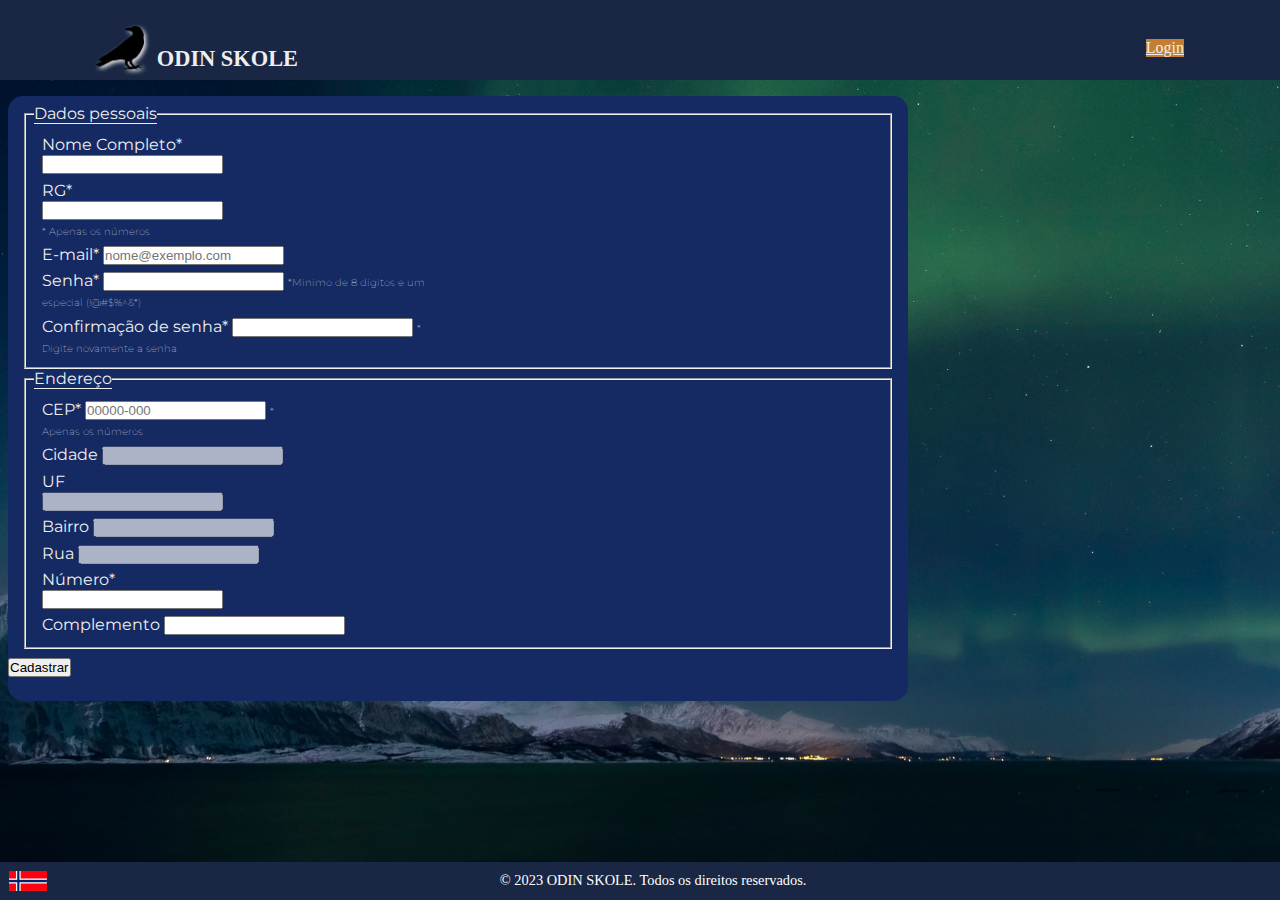
<file: html/cadastro.html>
<!DOCTYPE html>
<html lang="pt-br">

<head>

    <meta charset="UTF-8" />
    <meta http-equiv="X-UA-Compatible" content="IE=edge" />
    <meta name="viewport" content="width=device-width, initial-scale=1.0" />

    <!-- BOOTSTRAP -->
    <link href="https://cdn.jsdelivr.net/npm/bootstrap@5.3.1/dist/css/bootstrap.min.css" rel="stylesheet" integrity="sha384-4bw+/aepP/YC94hEpVNVgiZdgIC5+VKNBQNGCHeKRQN+PtmoHDEXuppvnDJzQIu9" crossorigin="anonymous">
    <script src="https://cdn.jsdelivr.net/npm/bootstrap@5.3.1/dist/js/bootstrap.bundle.min.js" integrity="sha384-HwwvtgBNo3bZJJLYd8oVXjrBZt8cqVSpeBNS5n7C8IVInixGAoxmnlMuBnhbgrkm" crossorigin="anonymous" defer></script>

    <!-- CSS -->
    <link rel="stylesheet" href="../src/styles/cadastro.css">

    <!-- JAVASCRIPT -->
    <script type="module" src="../src/controllers/cadastro.js" defer></script>

    <!-- TITULO -->
    <title>Cadastro</title>
    
</head>

<body>

    <header id="header" class="cabecalho"></header>

    <!-- Parte principal da página de cadastro -->
    <main class="d-flex flex-column justify-content-start align-items-center">

        <form class="d-flex flex-column justify-content-start align-items-center" id="formCadastro">
            
            <!-- Div para agrupar os fieldset, usado na responsividade -->
            <div class="grupoFieldset d-flex justify-content-around align-items-start">
                
                <!-- Dados de identificação do usuário -->
                <fieldset class="d-flex flex-wrap dadosIdentificacao">

                    <legend class="legendaFieldset">Dados pessoais</legend> 

                    <div class="form-group grupoInput nomeInput">
                        <label for="nome">Nome Completo*</label>
                        <input type="text" class="form-control" id="nome" required>
                    </div>
                    
                    <div class="form-group grupoInput rgInput">
                        <label for="rg">RG*</label>
                        <input type="number" class="form-control" id="rg" required>
                        <small>* Apenas os números</small>
                    </div>
                    
                    <div class="form-group grupoInput emailInput">
                        <label for="email">E-mail*</label>
                        <input type="email" class="form-control" id="email" placeholder="nome@exemplo.com" required>
                    </div>
                    
                    <div class="form-group grupoInput">
                        <label for="senha">Senha*</label>
                        <input type="password" class="form-control" id="senha" required>
                        <small>*Minimo de 8 digitos e um especial (!@#$%^&*)</small>
                    </div>
                    
                    <div class="form-group grupoInput">
                        <label for="senhaConfirma">Confirmação de senha*</label>
                        <input type="password" class="form-control" id="senhaConfirma" required>
                        <small>* Digite novamente a senha</small>
                    </div>
                
                </fieldset>
                <!-- Fim para o Dados de identificação do usuário -->

                <!-- Endereço do usuário -->
                <fieldset class="d-flex flex-wrap dadosEndereco">
                    
                    <legend class="legendaFieldset">Endereço</legend>

                    <div class="cepInput grupoInput">
                        <label for="cep">CEP*</label>
                        <input type="number" class="form-control" id="cep" placeholder="00000-000" required>
                        <small>* Apenas os números</small>
                    </div>

                    <div class="cidadeInput grupoInput">
                        <label for="cidade">Cidade</label>
                        <input type="text" class="form-control" id="cidade" required disabled>
                    </div>
                    
                    <div class="ufInput grupoInput">
                        <label for="cidade">UF</label>
                        <input type="text"  class="form-control" id="estado" required disabled >
                    </div>

                    <div class="bairroInput grupoInput">
                        <label for="bairro">Bairro</label>
                        <input type="text" class="form-control" id="bairro" required disabled>
                    </div>
                    
                    <div class="ruaInput grupoInput">
                        <label for="rua">Rua</label>
                        <input type="text" class="form-control" id="rua" required disabled>
                    </div>
                    
                    <div class="numeroInput grupoInput">
                        <label for="numero">Número*</label>
                        <input type="number" class="form-control" id="numero" required>
                    </div>

                    <div class="form-group grupoInput w-100">
                        <label for="complemento">Complemento</label>
                        <input type="text" class="form-control" id="complemento">
                    </div>

                </fieldset>
                <!-- Fim do Endereço do usuário -->

            </div>
            <!-- Fim da Div para agrupar os fieldset, usado na responsividade -->

            <button class="btn btn-primary botaoCadastro" type="submit">Cadastrar</button>

        </form>

    </main>

    <!-- Rodape com bandeira da noruega -->
    <footer class="rodape">
        <img src="../src/images/bandeiraNoruega.png" alt="bandeira da noruega" class="imgBandeira">
        <p class="textoDoRodape">&copy; 2023 ODIN SKOLE. Todos os direitos reservados.</p>
    </footer>
</body>
</html>
</file>
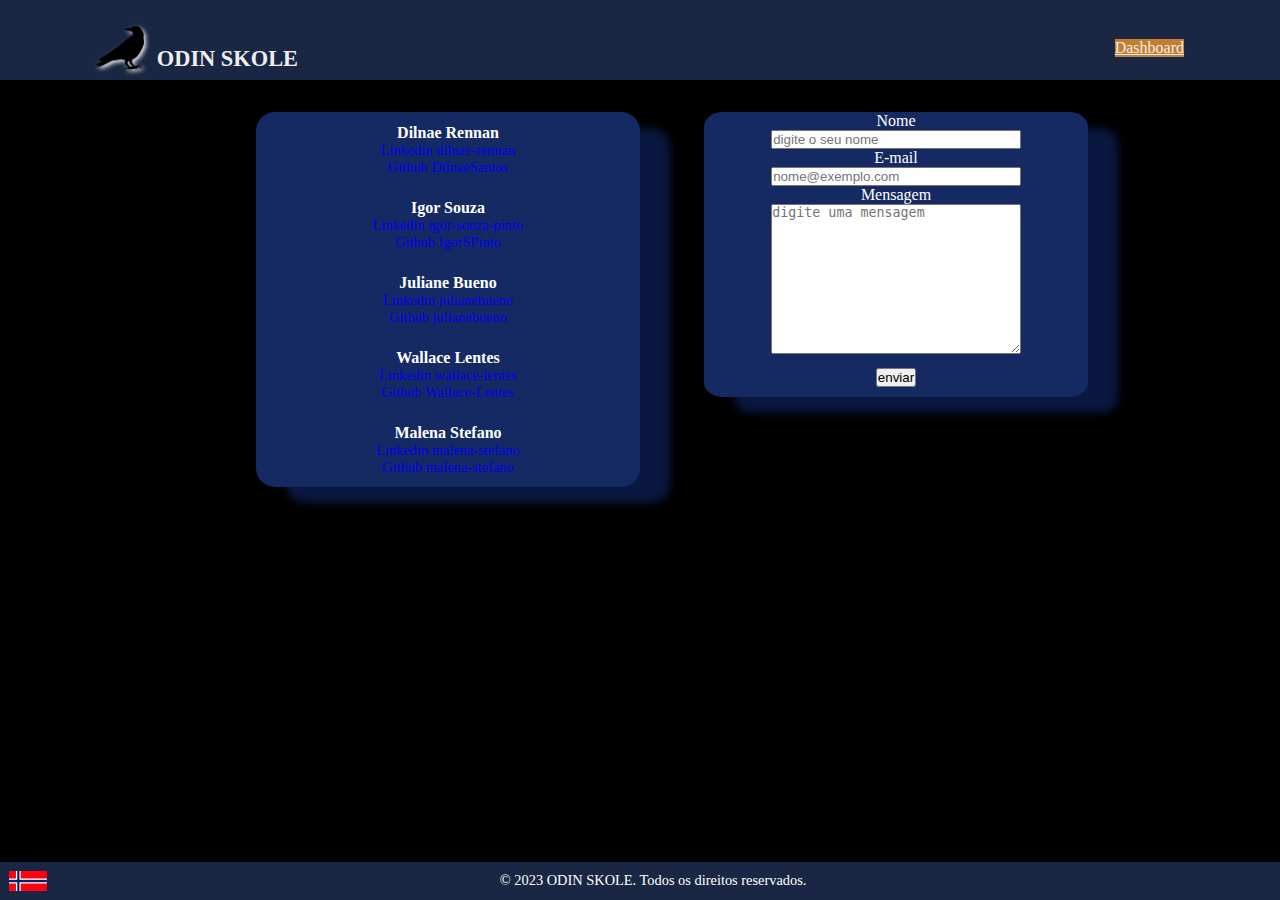
<file: html/contato.html>
<!DOCTYPE html>
<html lang="pt-br">

<head>
    
    <meta charset="UTF-8" />
    <meta http-equiv="X-UA-Compatible" content="IE=edge" />
    <meta name="viewport" content="width=device-width, initial-scale=1.0" />

    <!-- BOOTSTRAP -->
    <link href="https://cdn.jsdelivr.net/npm/bootstrap@5.3.1/dist/css/bootstrap.min.css" rel="stylesheet" integrity="sha384-4bw+/aepP/YC94hEpVNVgiZdgIC5+VKNBQNGCHeKRQN+PtmoHDEXuppvnDJzQIu9" crossorigin="anonymous">
    <script src="https://cdn.jsdelivr.net/npm/bootstrap@5.3.1/dist/js/bootstrap.bundle.min.js" integrity="sha384-HwwvtgBNo3bZJJLYd8oVXjrBZt8cqVSpeBNS5n7C8IVInixGAoxmnlMuBnhbgrkm" crossorigin="anonymous" defer></script>

    <!-- CSS -->
    <link rel="stylesheet" href="../src/styles/contato.css">

    <!-- JAVASCRIPT -->
    <script type="module" src="../src/controllers/contato.js" defer></script>

    <!-- TITULO -->
    <title>Contato</title>

</head>

<body>

    <header id="header" class="cabecalho"></header>

    <main>
        <!-- sessão que tem as redes sociais da equipe -->
        <section class="equipe">
            <div class="equipeContainer">
                <h3 class="nomeIntegrantes">Dilnae Rennan</h3>
                <a href="https://linkedin.com/in/dilnae-rennan" class="LinkSociais">Linkedin dilnae-rennan</a>
                <a href="https://github.com/DilnaeSantos" class="LinkSociais">Github DilnaeSantos</a>
            </div>    
            <div class="equipeContainer">
                <h3 class="nomeIntegrantes">Igor Souza</h3>
                <a href="https://www.linkedin.com/in/igor-de-souza-pinto-8407a0207/" class="LinkSociais">Linkedin igor-souza-pinto</a>
                <a href="https://github.com/IgorSPinto" class="LinkSociais">Github IgorSPinto</a>
            </div>
            <div class="equipeContainer">
                <h3 class="nomeIntegrantes">Juliane Bueno</h3>
                <a href="https://www.linkedin.com/in/julianebueno1/" class="LinkSociais">Linkedin julianebueno</a>
                <a href="https://github.com/julianebueno" class="LinkSociais">Github julianebueno</a>
            </div>
            <div class="equipeContainer">
                <h3 class="nomeIntegrantes">Wallace Lentes</h3>
                <a href="https://www.linkedin.com/in/wallace-lentes-616a84209/" class="LinkSociais">Linkedin wallace-lentes</a>
                <a href="https://github.com/Wallace-Lentes" class="LinkSociais">Github Wallace-Lentes</a>
            </div>
            <div class="equipeContainer">
                <h3 class="nomeIntegrantes">Malena Stefano</h3>
                <a href="https://www.linkedin.com/in/malena-stefano-luna-697350202/" class="LinkSociais">Linkedin malena-stefano</a>
                <a href="https://github.com/tsarinatsarina" class="LinkSociais">Github malena-stefano</a>
            </div>
        </section>
        <section>
            <!-- Formulário de envio -->
            <!-- eu utilizei uma api para enviar o conteudo do form para o meu email -->
            <!-- algumas class esta utilizando o comando do boostrap -->
            <form action="https://api.staticforms.xyz/submit" method="post" class="formularioDeEnvio">
                <label for="nome">Nome</label>
                <input type="text" class="form-control" id="nome" name="nome" placeholder="digite o seu nome" required>

                <label for="email">E-mail</label>
                <input type="email" name="email" class="form-control" id="email" placeholder="nome@exemplo.com" required>

                <label for="mensagem">Mensagem</label>
                <textarea name="mensagem" class="form-control" cols="32" rows="5" id="msg" placeholder="digite uma mensagem" required></textarea>

                <button type="submit" class="btn btn-light" id="enviarBtn">enviar</button>

                <!-- esse dois input faz parte da api -->
                <input type="hidden" name="accessKey" value="408a6f20-c2ce-4404-bb44-403bb34b549f">
                <input type="hidden" name="redirectTo" value="https://dilnaesantos.github.io/trabaalho-grupo-M2/html/contato.html">
            </form>
        </section>
    </main>
    <!-- Rodapé -->
    <footer class="rodape">
        <img src="../src/images/bandeiraNoruega.png" alt="bandeira da noruega" class="imgBandeira">
        <p class="textoDoRodape">&copy; 2023 ODIN SKOLE. Todos os direitos reservados.</p>
    </footer>
</body>
</html>
</file>
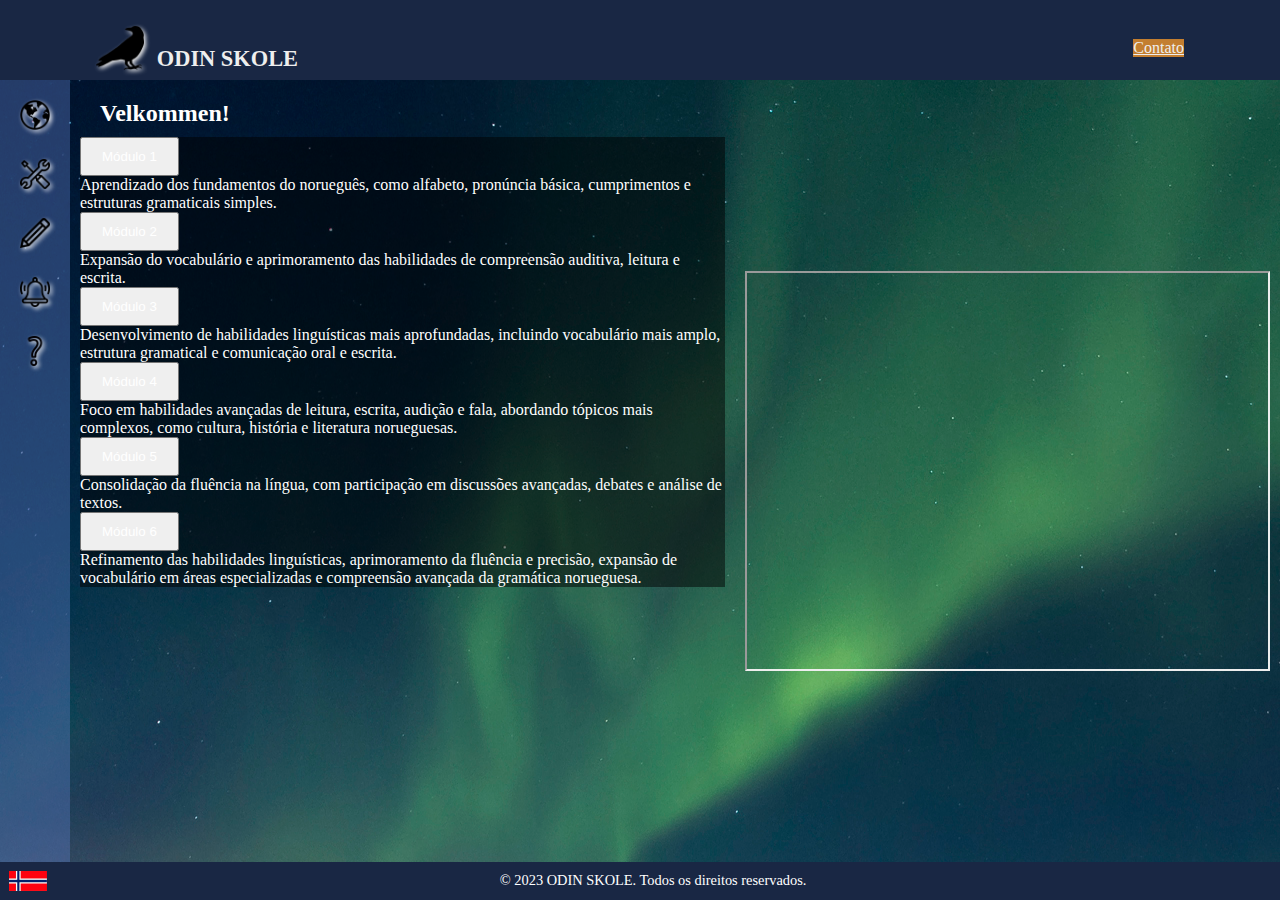
<file: html/dashboard.html>
<!DOCTYPE html>
<html lang="pt-BR">

<head>
    
    <meta charset="UTF-8" />
    <meta http-equiv="X-UA-Compatible" content="IE=edge" />
    <meta name="viewport" content="width=device-width, initial-scale=1.0" />

    <!-- BOOTSTRAP -->
    <link href="https://cdn.jsdelivr.net/npm/bootstrap@5.3.1/dist/css/bootstrap.min.css" rel="stylesheet" integrity="sha384-4bw+/aepP/YC94hEpVNVgiZdgIC5+VKNBQNGCHeKRQN+PtmoHDEXuppvnDJzQIu9" crossorigin="anonymous">
    <script src="https://cdn.jsdelivr.net/npm/bootstrap@5.3.1/dist/js/bootstrap.bundle.min.js" integrity="sha384-HwwvtgBNo3bZJJLYd8oVXjrBZt8cqVSpeBNS5n7C8IVInixGAoxmnlMuBnhbgrkm" crossorigin="anonymous" defer></script>

    <!-- CSS -->
    <link rel="stylesheet" href="../src/styles/dashboard.css">

    <!-- JAVASCRIPT -->
    <script type="module" src="../src/controllers/dashboard.js" defer></script>

    <!-- TITULO -->
    <title>Dashboard</title>

</head>
    
<body>

    <header id="header" class="cabecalho"></header>

    <main class="principal">
        <!-- Ícones de acesso -->

        <aside>
            <nav id="menuAcesso">
                <a href="#"><img class="iconeExplorar" src="../src/images/iconeGlobo.png"></a>
                <a href="#"><img class="iconeTools" src="../src/images/iconeTools.png"></a>
                <a href="#"><img class="iconeNotas" src="../src/images/iconeNotas.png"></a>
                <a href="#"><img class="iconeAvisos" src="../src/images/iconeSino.png"></a>
                <a href="#"><img class="iconeAjuda" src="../src/images/iconeInterrogacao.png"></a>
            </nav>
        </aside>

        <!-- Accordion com os módulos do curso -->
        <section id="accordion">

            <!-- Mensagem de boas vindas -->
            <h2 class="tituloBemVindo"> Velkommen! </h2>

            <div class="card">
                <button class="btn btn-link collapsed tituloCard" data-bs-toggle="collapse" data-bs-target="#collapseOne" aria-expanded="false" aria-controls="collapseOne">Módulo 1</button>
                <div id="collapseOne" class="collapse" data-bs-parent="#accordion">
                    <div class="card-body">
                        <p> Aprendizado dos fundamentos do norueguês, como alfabeto, pronúncia básica, cumprimentos e estruturas gramaticais simples.</p>
                    </div>
                </div>
            </div>

            <div class="card">
                <button class="btn btn-link collapsed tituloCard" data-bs-toggle="collapse" data-bs-target="#collapseTwo" aria-expanded="false" aria-controls="collapseTwo">Módulo 2</button>
                <div id="collapseTwo" class="collapse" data-bs-parent="#accordion">
                    <div class="card-body">
                        <p> Expansão do vocabulário e aprimoramento das habilidades de compreensão auditiva, leitura e escrita.</p>
                    </div>
                </div>
            </div>

            <div class="card">
                <button class="btn btn-link collapsed tituloCard" data-bs-toggle="collapse" data-bs-target="#collapseThree" aria-expanded="false" aria-controls="collapseThree">Módulo 3</button>
                <div id="collapseThree" class="collapse" data-bs-parent="#accordion">
                    <div class="card-body">
                        <p>Desenvolvimento de habilidades linguísticas mais aprofundadas, incluindo vocabulário mais amplo, estrutura gramatical e comunicação oral e escrita.</p>
                    </div>
                </div>
            </div>

            <div class="card">
                <button class="btn btn-link collapsed tituloCard" data-bs-toggle="collapse" data-bs-target="#collapseFour" aria-expanded="false" aria-controls="collapseFour">Módulo 4</button>
                <div id="collapseFour" class="collapse" data-bs-parent="#accordion">
                    <div class="card-body">
                        <p>Foco em habilidades avançadas de leitura, escrita, audição e fala, abordando tópicos mais complexos, como cultura, história e literatura norueguesas.</p>
                    </div>
                </div>
            </div>

            <div class="card">
                <button class="btn btn-link collapsed tituloCard" data-bs-toggle="collapse" data-bs-target="#collapseFive" aria-expanded="false" aria-controls="collapseFive">Módulo 5</button>
                <div id="collapseFive" class="collapse" data-bs-parent="#accordion">
                    <div class="card-body">
                        <p> Consolidação da fluência na língua, com participação em discussões avançadas, debates e análise de textos.</p>
                    </div>
                </div>
            </div>
        
            <div class="card">
                <button class="btn btn-link collapsed tituloCard" data-bs-toggle="collapse" data-bs-target="#collapseSix" aria-expanded="false" aria-controls="collapseSix">Módulo 6</button>
                <div id="collapseSix" class="collapse" data-bs-parent="#accordion">
                    <div class="card-body">
                        <p>Refinamento das habilidades linguísticas, aprimoramento da fluência e precisão, expansão de vocabulário em áreas especializadas e compreensão avançada da gramática norueguesa.</p>
                    </div>
                </div>
            </div>

        </section>

        
        <section class="containerMaps">
            <!-- Google street de algum lugar da Noruega -->
            <iframe src="https://www.google.com/maps/embed?pb=!4v1689124032044!6m8!1m7!1sCAoSLEFGMVFpcE4yU1N3SkdISW4tQkxlVHg3UC1LaDA3VWVQV0RNeGxTUXU0eHVt!2m2!1d59.09676025508698!2d10.1741814407621!3f102.49!4f0!5f0.7820865974627469" width="100%" height="400px" allowfullscreen="" loading="lazy" referrerpolicy="no-referrer-when-downgrade"></iframe>
        </section>

    </main>
    
    <!-- Rodape com imagens de paginas de redes sociais -->
    <footer class="rodape">
        <img src="../src/images/bandeiraNoruega.png" alt="bandeira da noruega" class="imgBandeira">
        <p class="textoDoRodape">&copy; 2023 ODIN SKOLE. Todos os direitos reservados.</p>
    </footer>
</body>

</html>
</file>
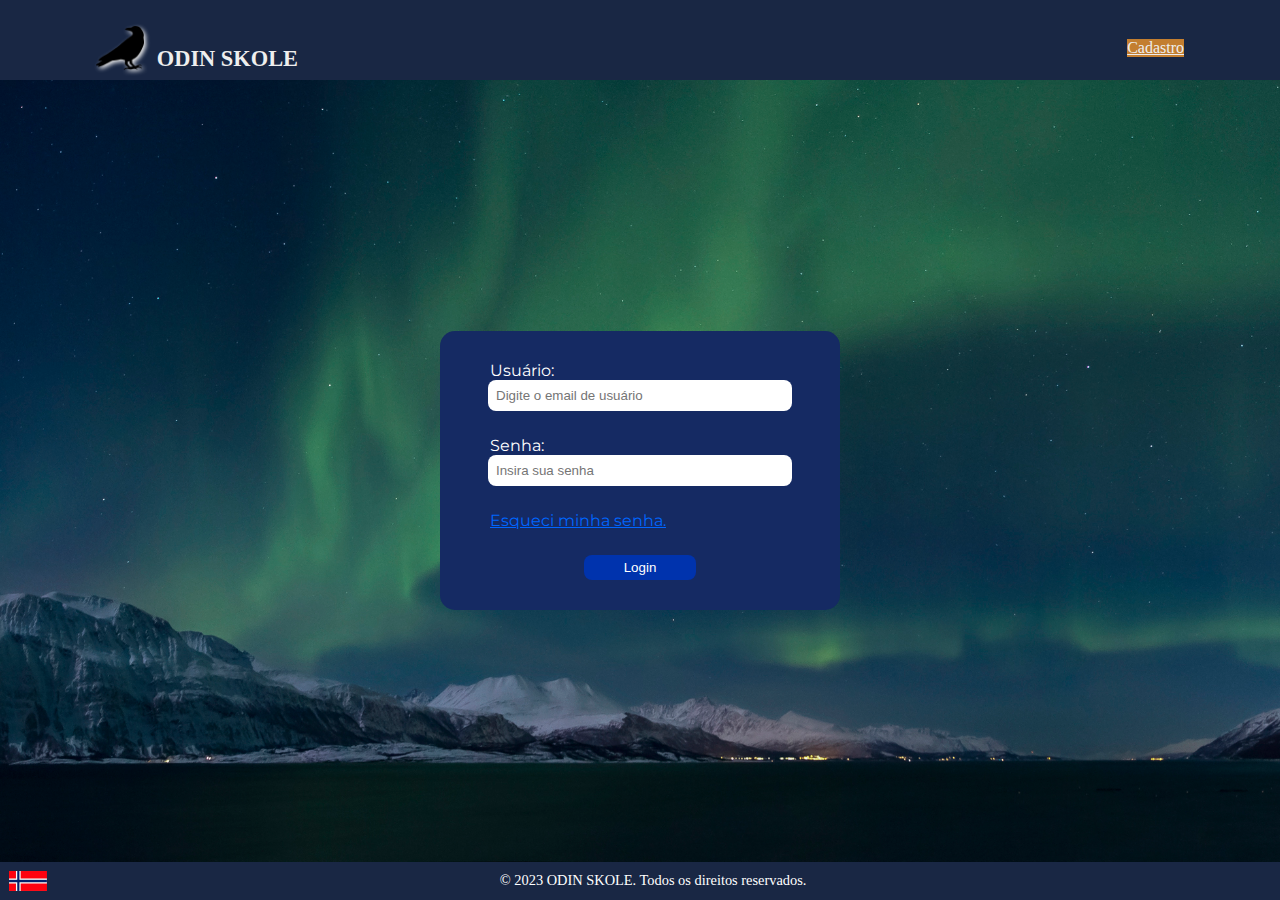
<file: html/login.html>
<!DOCTYPE html>
<html lang="pt-BR">

<head>

    <meta charset="UTF-8" />
    <meta http-equiv="X-UA-Compatible" content="IE=edge" />
    <meta name="viewport" content="width=device-width, initial-scale=1.0" />
    
    <!-- BOOTSTRAP -->
    <link href="https://cdn.jsdelivr.net/npm/bootstrap@5.3.1/dist/css/bootstrap.min.css" rel="stylesheet" integrity="sha384-4bw+/aepP/YC94hEpVNVgiZdgIC5+VKNBQNGCHeKRQN+PtmoHDEXuppvnDJzQIu9" crossorigin="anonymous">
    <script src="https://cdn.jsdelivr.net/npm/bootstrap@5.3.1/dist/js/bootstrap.bundle.min.js" integrity="sha384-HwwvtgBNo3bZJJLYd8oVXjrBZt8cqVSpeBNS5n7C8IVInixGAoxmnlMuBnhbgrkm" crossorigin="anonymous" defer></script>

    <!-- CSS -->
    <link rel="stylesheet" href="../src/styles/login.css">

    <!-- JAVASCRIPT -->
    <script type="module" src="../src/controllers/login.js" defer></script>

    <!-- TITULO -->
    <title>Login</title>
    
</head>
    
<body>

    <header id="header" class="cabecalho"></header>

    <!-- área principal da página -->
    <main class="formcontainer">
        
        <!-- formulário de login -->
        <form class="form">
            <label class="labelUsuario" for="usuario">Usuário:</label>
            <input type="text" id="usuario" name="usuario" required placeholder="Digite o email de usuário">
            <label class="labelSenha" for="senha">Senha:</label>
            <input type="password" id="senha" name="senha" required placeholder="Insira sua senha">

            <!-- link para a página de recuperação de senha -->
            <a class="linkRecuperaSenha" href="../html/recuperaSenha.html">Esqueci minha senha.</a>
        
            <!-- div do butão de submit -->
            <button class="button" id="submit" type="button">Login</button>
        </form>    

    </main>        

    <!-- Rodape com imagens de paginas de redes sociais -->
    <footer class="rodape">
        <img src="../src/images/bandeiraNoruega.png" alt="bandeira da noruega" class="imgBandeira">
        <p class="textoDoRodape">&copy; 2023 ODIN SKOLE. Todos os direitos reservados.</p>
    </footer>
</body>

</html>
</file>
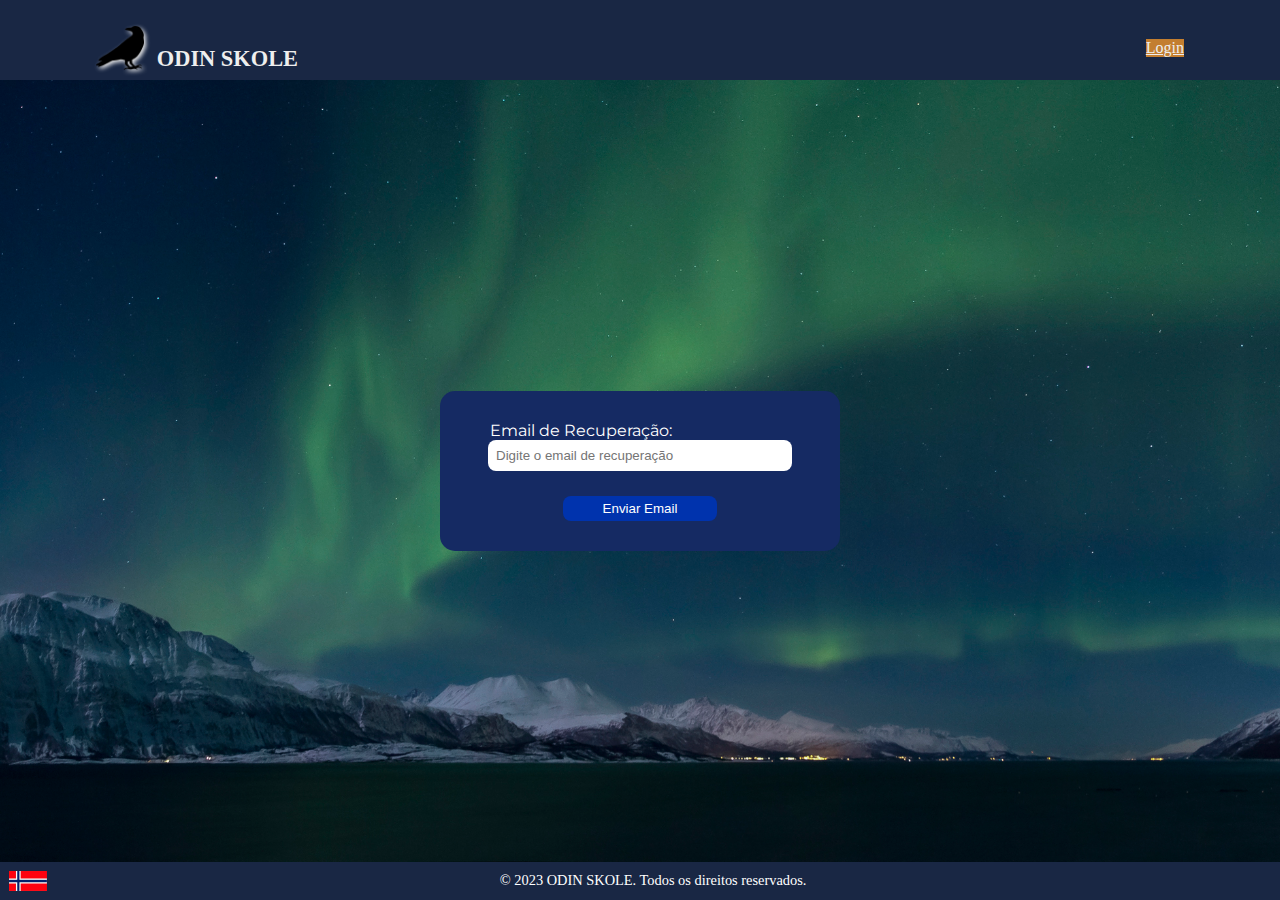
<file: html/recuperaSenha.html>
<!DOCTYPE html>
<html lang="pt-BR">

<head>

    <meta charset="UTF-8" />
    <meta http-equiv="X-UA-Compatible" content="IE=edge" />
    <meta name="viewport" content="width=device-width, initial-scale=1.0" />
    
    <!-- BOOTSTRAP -->
    <link href="https://cdn.jsdelivr.net/npm/bootstrap@5.3.1/dist/css/bootstrap.min.css" rel="stylesheet" integrity="sha384-4bw+/aepP/YC94hEpVNVgiZdgIC5+VKNBQNGCHeKRQN+PtmoHDEXuppvnDJzQIu9" crossorigin="anonymous">
    <script src="https://cdn.jsdelivr.net/npm/bootstrap@5.3.1/dist/js/bootstrap.bundle.min.js" integrity="sha384-HwwvtgBNo3bZJJLYd8oVXjrBZt8cqVSpeBNS5n7C8IVInixGAoxmnlMuBnhbgrkm" crossorigin="anonymous" defer></script>

    <!-- CSS -->
    <link rel="stylesheet" href="../src/styles/recuperaSenha.css">

    <!-- JAVASCRIPT -->
    <script type="module" src="../src/controllers/recuperaSenha.js" defer></script>

    <!-- TITULO -->
    <title>Recupera Senha</title>
    
</head>
    
<body>

    <header id="header" class="cabecalho"></header>

    <!-- área principal da página -->
    <main class="formcontainer">

        <!-- formulário de recuperação de senha -->
        <form class="form">
            <label  class="labelUsuario" for="email">Email de Recuperação:</label>
            <input type="text" id="email" name="email" required placeholder="Digite o email de recuperação">
        
            <!-- div do butão de submit -->
            <button class="button" id="submit" type="button">Enviar Email</button>
        </form>    
    </main>   
    
    <!-- Rodape com imagens de paginas de redes sociais -->
    <footer class="rodape">
        <img src="../src/images/bandeiraNoruega.png" alt="bandeira da noruega" class="imgBandeira">
        <p class="textoDoRodape">&copy; 2023 ODIN SKOLE. Todos os direitos reservados.</p>
    </footer>

    <!-- script sendo chamado de forma assincrona -->
    <script src="../src/controllers/recuperaSenha.js" defer></script>
</body>

</html>
</file>
<file: src/styles/cadastro.css>
@import"./style.css";

/* ---------------------------------------------------------- BODY DO CADASTRO */
body {
    display: flex;
    flex-direction: column;
    /* definindo o minino de tela para sempre ter conteúdo na tela */
    min-height: 100vh;
}

/* ---------------------------------------------------------- MAIN DO CADASTRO */
/* definindo a cor de fundo em preto e a cor das letras em um tom mais suave do branco */
main{
    background-image: url("../images/auroraboreal.jpg");
    background-size: cover;
    color: #eee;
    flex-grow: 1;
    font-family: 'Montserrat', sans-serif;
}

#formCadastro{
    margin: 1rem .5rem;
    background-color: #152a63;
    border-radius: 15px;
    padding-bottom: 1.5rem;
}

.grupoFieldset{
    display: flex;
    flex-wrap: wrap;
    width: 100%;
}

.dadosIdentificacao, .dadosEndereco{
    padding: .5rem;
    width: 100%;
}

/* linha em baixo das legendas do fieldset */
.legendaFieldset{
    border-bottom: solid 1px #eee;
}

/* Definição geral para os grupo de input */
.grupoInput{
    padding-bottom: 1rem;
    width: 100%;
}
.grupoInput > small{
    font-weight: lighter;
    font-size: x-small;
}

/* definição dos input cidade e uf */
.cidadeInput{
    width: 70%;
    padding-right: .2rem;
}
.ufInput{
    width: 30%;
    padding-left: .2rem;
}

/* estilo para o botão de cadastro */
.botaoCadastro{
    transition: .2s;
}
.botaoCadastro:hover{
    scale: 1.05;
}

/* ---------------------------------------------------------- RESPONSIVIDADE DO  CADASTRO */
/* 1920 x 1080. 768 x 1024. Móvel: 360 x 720. */

/* Telas maiores de 500px */
@media (min-width: 500px) { 
    #formCadastro{
        max-width: 500px;
    }
    .grupoFieldset{
        padding: .5rem 1rem;
    }
    /* Definição geral para os grupo de input */
    .grupoInput{
        padding: .2rem .5rem;
        width: 50%;
    }

    /* definição de largura dos input nome, rg e email */
    .nomeInput{
        width: 70%;
    }
    .rgInput{
        width: 30%;
    }
    .emailInput{
        width: 100%;
    }

    /* definição de largura dos input de endereço*/
    .cepInput{
        width: 30%;
    }
    .cidadeInput{
        width: 70%;
    }
    .bairroInput, .ruaInput{
        width: 80%;
    }
    .ufInput, .numeroInput{
        width: 20%;
    }
}

/* Telas maiores de 800px */
@media (min-width: 800px) { 
    #formCadastro{
        max-width: 900px;
    }
    
    /* definição de largura dos input nome, rg e email */
    .nomeInput{
        width: 40%;
    }
    .rgInput{
        width: 20%;
    }
    .emailInput{
        width: 40%;
    }

    /* definição de largura dos input de endereço*/
    .cepInput, .bairroInput{
        width: 30%;
    }
    .cidadeInput, .ruaInput{
        width: 50%;
    }
    .ufInput, .numeroInput{
        width: 20%;
    }
}
</file>
<file: src/styles/contato.css>
@import"./style.css";

@import url('https://fonts.googleapis.com/css2?family=Montserrat:wght@400;700&display=swap');

main {
    /* Faz o conteúdo principal crescer para preencher o espaço disponível */
    flex-grow: 1;
    /* Permite rolagem vertical se o conteúdo ultrapassar a altura da tela */
    display: flex;
    overflow-y: auto;
    background-color: black;
    color: white;
    justify-content: center;
    text-align: center;
}

section {
    margin-left: 5%;
    margin-top: 2rem;
    height: 60%;
    width: 30%;
    background-color: #152a63;
    display: flex;
    justify-content: center;
    border-radius: 5%;
    box-shadow: 30px 16px 9px rgba(17, 40, 103, 0.607);
}

label {
    /* Define a margem superior para o rótulo */
    margin-top: 7%;
}

input {
    width: 100%;
}

.formularioDeEnvio {
    height: 50%;
    width: 65%;

}

#enviarBtn {
    margin-top: 4%;
    margin-bottom: 4%;
}

#msg {
    width: 100%;
    height: 150px;
    resize: vertical;
}

.nomeIntegrantes {
    font-size: 100%;
}

.equipe {
    display: flex;
    justify-content: center; 
    flex-direction: column;  
}

.equipeContainer {
    margin-top: 3%;
    margin-bottom: 3%;
    display: flex;
    flex-direction: column;
    justify-content: center;
}

.LinkSociais {
    text-decoration: none;
    font-size: 90%;
}

.LinkSociais:hover {
    font-size: 105%;
    transition: 0.5s;
    color: #0077ff;
}
</file>
<file: src/styles/dashboard.css>
@import "./style.css";

.principal {
    display: flex;
    flex-grow: 1;
    background-image: url("../images/auroraboreal.jpg");
}

/* ================================================================== */

.principal aside {
    background-color: #5a79c369;
}

#menuAcesso {
    display: flex;
    flex-direction: column;
    align-items: center;
    justify-content: start;
    padding: 20px;
    gap: 25px;
    height: 100%;
}

#menuAcesso img {
    width: 30px;
}

#menuAcesso a {
    -webkit-filter: drop-shadow(3px 3px 3px #ffffff);
    filter: drop-shadow(2px 2px 2px #ffffff);
}

#menuAcesso a:hover {
    -webkit-filter: drop-shadow(3px 3px 3px #0033ad);
    filter: drop-shadow(2px 2px 2px #0033ad);
}

/* ================================================================== */

.containerMaps {
    display: flex;
    flex-direction: column;
    justify-content: center;
    width: 45%;
    padding: 10px;
}

.tituloBemVindo {
    padding: 10px 20px;
    color: white;
    font-style: bold;
}

/* ================================================================== */

#accordion {
    width: 55%;
    padding: 10px;
}

.card {
    color: white;
    font-style: bold;
    background-color: #00000080;
}

.tituloCard{
    text-decoration: none;
    padding: 10px 20px;
    text-align: left;
    color: white;
    font-style: bold;
    
}

.tituloCard:hover {
    color: rgb(174, 174, 185);
    background-color: #0033ad;
}
</file>
<file: src/styles/login.css>
@import "./style.css";

/* ----------- PÁGINA DE LOGIN ----------- */

/* Container do formulário */
.formcontainer {
  display: flex;
  justify-content: center; /* Alinhar horizontalmente ao centro */
  align-items: center; /* Alinhar verticalmente ao centro */
  /* overflow-y: auto; */
  flex-grow: 1;
  background-image: url("../images/auroraboreal.jpg");
  background-size: cover;
  font-family: "Montserrat", sans-serif;
}

/* Estilização do formulário */
.form {
  display: flex;
  flex-direction: column;
  align-items: center;
  justify-content: center;
  width: 400px;
  background: #152a63;
  border-radius: 15px; /* Raio de curvatura de 10 pixels */
  padding: 30px 10px; /* Espaçamento interno */
}

/* Estilização das labels */
.labelUsuario, .labelSenha{
  color: white;
  align-self: self-start;
  padding-left: 40px;
}
.labelSenha{
  margin-top: 25px;
}

#usuario, #senha, #email{
  border-radius: 8px;
  padding: 8px;
  width: 80%;
  border: none;
}

/* Estilização do link de recuperação de senha */
.linkRecuperaSenha {
  margin-top: 25px;
  color: #0066ff; /* Altera a cor do texto do link */
  align-self: self-start;
  padding-left: 40px;
}

.linkRecuperaSenha:hover {
  color: #6680b4; /* Altera a cor do link ao passar o mouse sobre ele */
}

/* Estilização do botão */
.button {
  padding: 5px 40px;
  border-radius: 8px;
  border: none;
  background: #0033ad;
  color: white;
  margin-top: 25px;
  transition: 0.3s ease; /* Transição suave de cor */
  /* flex-shrink: 0; */
}

.button:hover {
  background-color: #0055ff; /* Nova cor ao passar o mouse */
}

/* Media queries para tornar o CSS responsivo */
/* @media (max-width: 768px) {

  .formcontainer {
    margin-top: 0%;
  }

  .form {
    width: 90%;
    padding: 40px; 
    margin-top: 10%;
    font-size: 15px;
  }

  #submit {
    width: 90%;
  }
} */
</file>
<file: src/styles/recuperaSenha.css>
@import"./login.css";
</file>
